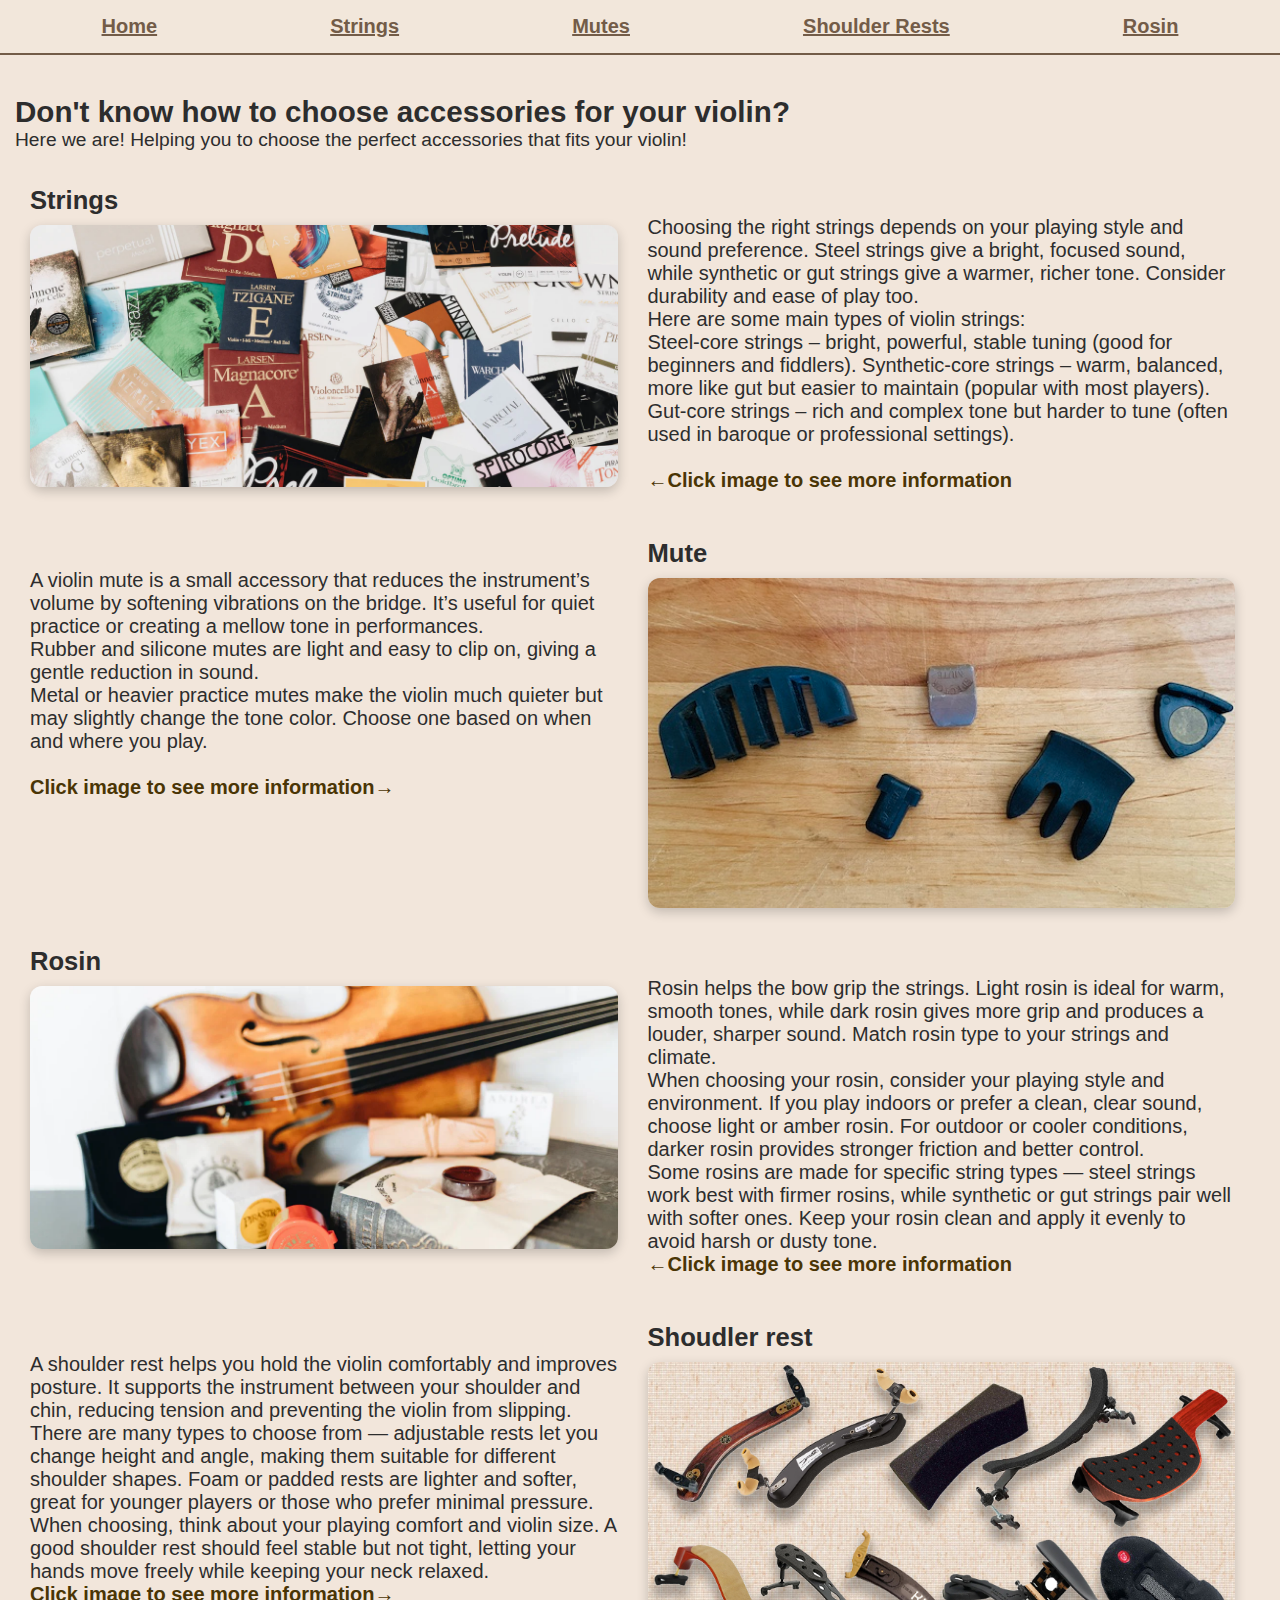
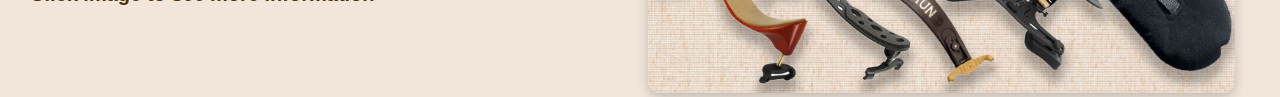
<file: index.html>
<!DOCTYPE html>
<html lang="en">
<head>
    <meta charset="UTF-8">
    <meta name="viewport" content="width=device-width, initial-scale=1.0">
    <link rel="stylesheet" href="style.css">
    <title>Document</title>
</head>
<body>
    <!-- Main Content -->
    <section class="nav-bar">
      <a href="index.html"><h1>Home</h1></a>
      <a href="strings index.html"><h1>Strings</h1></a>
      <a href="mute index.html"><h1>Mutes</h1></a>
      <a href="shoulder rest index.html"><h1>Shoulder Rests</h1></a>
      <a href="rosin index.html"><h1>Rosin</h1></a>
    </section>

    <main class="container"></main>

    <!-- Left side (Text + Accessories) -->
     <section class="info-section">
      <h1>Don't know how to choose accessories for your violin?</h1>
      <p>Here we are! Helping you to choose the perfect accessories that fits your violin!</p>

      <div class="categories">
        <!-- Strings -->
        <div class="category">
          <h1>Strings</h1>
          <a href="strings index.html">
            <img src="./images/Blog_Banner_1212x400-22_1200x1800.webp" alt="strings">
          </a>
        </div>

        <div class="text">
          <h2>Choosing the right strings depends on your playing style and sound preference. Steel strings give a bright, focused sound, while synthetic or gut strings give a warmer, richer tone. Consider durability and ease of play too.
          <br>Here are some main types of violin strings:
          <br>Steel-core strings – bright, powerful, stable tuning (good for beginners and fiddlers).
          Synthetic-core strings – warm, balanced, more like gut but easier to maintain (popular with most players).
          Gut-core strings – rich and complex tone but harder to tune (often used in baroque or professional settings).</br>
          <br><guide>←Click image to see more information</guide></h2>
        </div>
        <!-- Mute -->
        <div class="text">
          <h2>A violin mute is a small accessory that reduces the instrument’s volume by softening vibrations on the bridge. 
          It’s useful for quiet practice or creating a mellow tone in performances.
          <br>Rubber and silicone mutes are light and easy to clip on, giving a gentle reduction in sound.
          <br>Metal or heavier practice mutes make the violin much quieter but may slightly change the tone color. 
          Choose one based on when and where you play.</br>
          <br><guide>Click image to see more information→</guide></h2>
        </div>
        <div class="category">
          <h1>Mute</h1>
          <a href="mute index.html"><img src="images/mutesss.jpg" alt="mute"></a>
        </div>

        <!-- Rosin -->
        <div class="category">
          <h1>Rosin</h1>
          <a href="rosin index.html"><img src="images/ROSIN.webp" alt="rosin"></a>
        </div>
        <div class="text">
          <h2>Rosin helps the bow grip the strings. Light rosin is ideal for warm, smooth tones, while dark rosin gives more grip and produces a louder, sharper sound. Match rosin type to your strings and climate.
          <br>When choosing your rosin, consider your playing style and environment. If you play indoors or prefer a clean, clear sound, choose light or amber rosin. For outdoor or cooler conditions, darker rosin provides stronger friction and better control.
          <br>Some rosins are made for specific string types — steel strings work best with firmer rosins, while synthetic or gut strings pair well with softer ones. Keep your rosin clean and apply it evenly to avoid harsh or dusty tone.
          <br><guide>←Click image to see more information</guide></h2>
        </div>

        <!-- Shoulder Rest -->
        <div class="text">
          <h2>
            A shoulder rest helps you hold the violin comfortably and improves posture. It supports the instrument between your shoulder and chin, reducing tension and preventing the violin from slipping.
            <br>There are many types to choose from — adjustable rests let you change height and angle, making them suitable for different shoulder shapes. Foam or padded rests are lighter and softer, great for younger players or those who prefer minimal pressure.
            <br>When choosing, think about your playing comfort and violin size. A good shoulder rest should feel stable but not tight, letting your hands move freely while keeping your neck relaxed.
            <br><guide>Click image to see more information→</guide></h2>
        </div>
        <div class="category">
          <h1>Shoudler rest</h1>
          <a href="shoulder rest index.html"><img src="./images/30063.jpg" alt="shoulder rest"></a>
        </div>
      </div>
    </section>
</body>
</html>
</file>
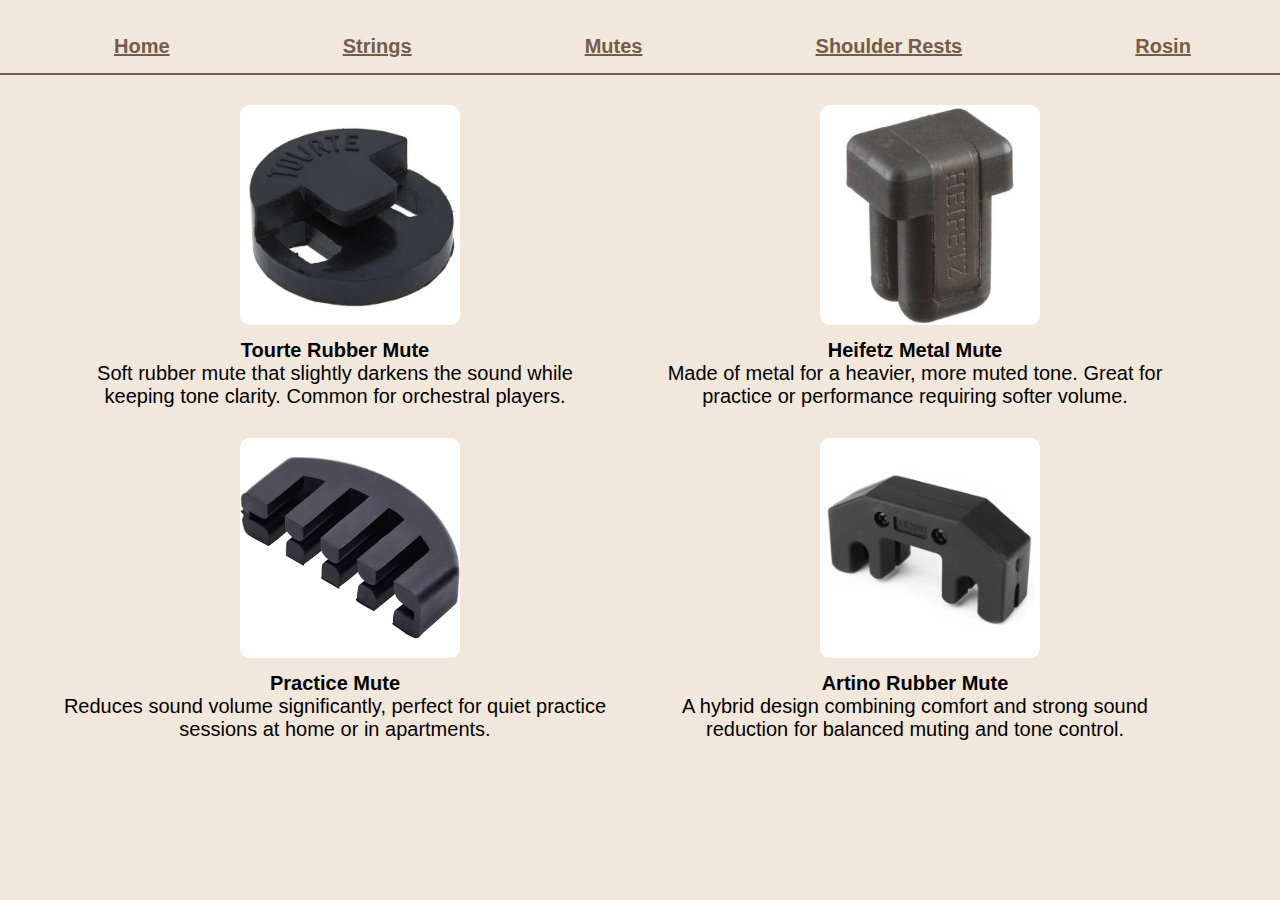
<file: mute index.html>
<!DOCTYPE html>
<html lang="en">
<head>
    <meta charset="UTF-8">
    <meta name="viewport" content="width=device-width, initial-scale=1.0">
    <link rel="stylesheet" href="mute style.css">
    <title>Document</title>
</head>
<body>
    <section class="nav-bar">
      <a href="index.html"><h1>Home</h1></a>
      <a href="strings index.html"><h1>Strings</h1></a>
      <a href="mute index.html"><h1>Mutes</h1></a>
      <a href="shoulder rest index.html"><h1>Shoulder Rests</h1></a>
      <a href="rosin index.html"><h1>Rosin</h1></a>
    </section>
    
    <section class="mute">
        <div class="mute-item">
            <img src="images/Tourte Rubber Mute.webp" alt="Tourte Rubber Mute">
            <p><b>Tourte Rubber Mute</b><br>Soft rubber mute that slightly darkens the sound while keeping tone clarity. Common for orchestral players.</p>
        </div>

        <div class="mute-item">
            <img src="images/Heifetz Metal Mute.jpeg" alt="Heifetz Metal Mute">
            <p><b>Heifetz Metal Mute</b><br>Made of metal for a heavier, more muted tone. Great for practice or performance requiring softer volume.</p>
        </div>

        <div class="mute-item">
            <img src="images/Practice Mute.jpg" alt="Practice Mute">
            <p><b>Practice Mute</b><br>Reduces sound volume significantly, perfect for quiet practice sessions at home or in apartments.</p>
        </div>

        <div class="mute-item">
            <img src="images/Artino Rubber Mute.webp" alt="Artino Rubber Mute">
            <p><b>Artino Rubber Mute</b><br>A hybrid design combining comfort and strong sound reduction for balanced muting and tone control.</p>
        </div>
    </section>
</body>
</html>
</file>
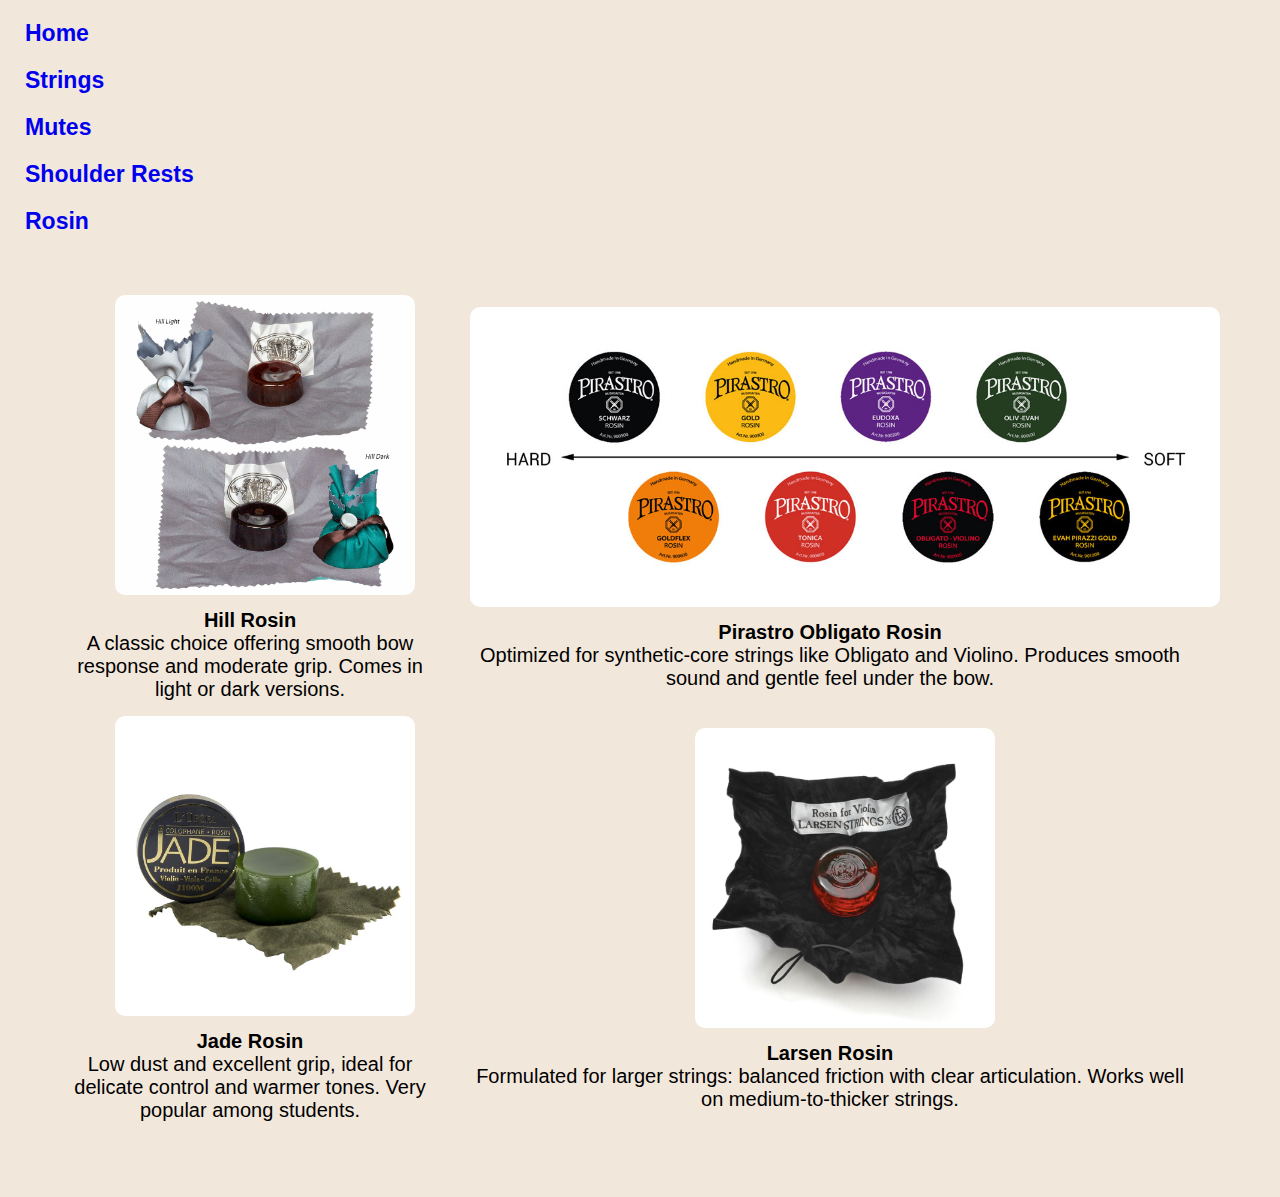
<file: rosin index.html>
<!DOCTYPE html>
<html lang="en">
<head>
    <meta charset="UTF-8">
    <meta name="viewport" content="width=device-width, initial-scale=1.0">
    <link rel="stylesheet" href="rosin style.css">
    <title>Document</title>
</head>
<body>
    <section class="nav-bar">
      <a href="index.html"><h1>Home</h1></a>
      <a href="strings index.html"><h1>Strings</h1></a>
      <a href="mute index.html"><h1>Mutes</h1></a>
      <a href="shoulder rest index.html"><h1>Shoulder Rests</h1></a>
      <a href="rosin index.html"><h1>Rosin</h1></a>
    </section>

    <section class="rosin">
    <div class="rosin-item">
      <img src="images/Hill Rosin" alt="Hill Rosin">
      <p><b>Hill Rosin</b><br>A classic choice offering smooth bow response and moderate grip. Comes in light or dark versions.</p>
    </div>

    <div class="rosin-item">
      <img src="images/Pirastro-Rosin-Texture-Chart-1-1.webp" alt="Pirastro Obligato Rosin">
      <p><b>Pirastro Obligato Rosin</b><br>Optimized for synthetic-core strings like Obligato and Violino. Produces smooth sound and gentle feel under the bow.</p>
    </div>

    <div class="rosin-item">
      <img src="images/Jade Rosin.jpg" alt="Jade Rosin">
      <p><b>Jade Rosin</b><br>Low dust and excellent grip, ideal for delicate control and warmer tones. Very popular among students.</p>
    </div>

    <div class="rosin-item">
      <img src="images/larsen rosin.jpg" alt="Larsen Rosin">
      <p><b>Larsen Rosin</b><br>Formulated for larger strings: balanced friction with clear articulation. Works well on medium-to-thicker strings.</p>
    </div>
  </section>
</body>
</html>
</file>
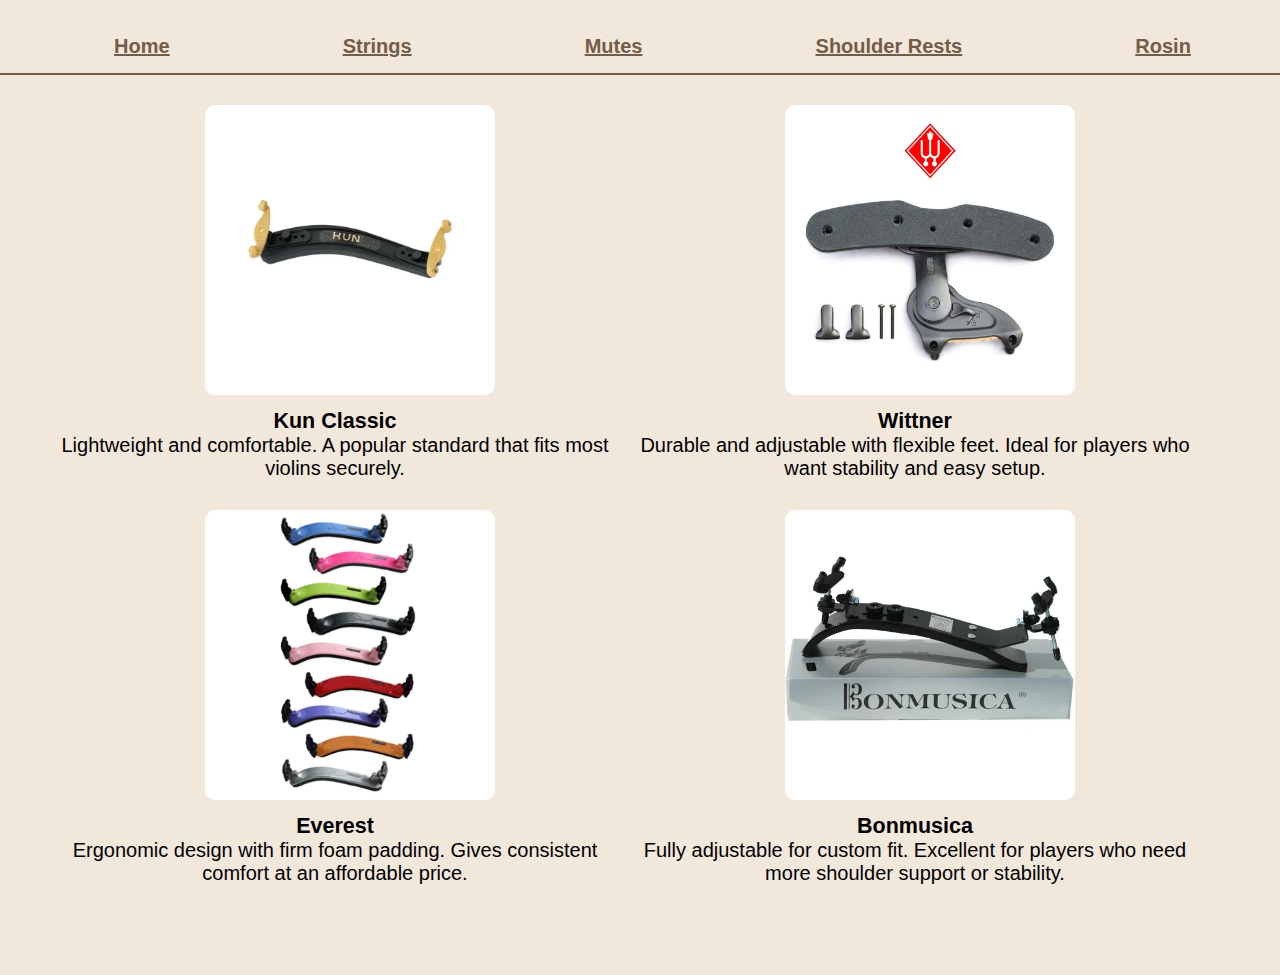
<file: shoulder rest index.html>
<!DOCTYPE html>
<html lang="en">
<head>
    <meta charset="UTF-8">
    <meta name="viewport" content="width=device-width, initial-scale=1.0">
    <link rel="stylesheet" href="shoulder rest style.css">
    <title>Document</title>
</head>
<body>
    <section class="nav-bar">
      <a href="index.html"><h1>Home</h1></a>
      <a href="strings index.html"><h1>Strings</h1></a>
      <a href="mute index.html"><h1>Mutes</h1></a>
      <a href="shoulder rest index.html"><h1>Shoulder Rests</h1></a>
      <a href="rosin index.html"><h1>Rosin</h1></a>
    </section>
    
    <section class="rests">
        <div class="rest">
            <img src="images/kun shoulder rest.webp" alt="Kun Classic Shoulder Rest">
            <p><strong>Kun Classic</strong><br>Lightweight and comfortable. A popular standard that fits most violins securely.</p>
        </div>

        <div class="rest">
            <img src="images/Wittner shoulder rest.webp" alt="Wittner Shoulder Rest">
            <p><strong>Wittner</strong><br>Durable and adjustable with flexible feet. Ideal for players who want stability and easy setup.</p>
        </div>

        <div class="rest">
            <img src="images/everst shoulder rest.webp" alt="Everest Shoulder Rest">
            <p><strong>Everest</strong><br>Ergonomic design with firm foam padding. Gives consistent comfort at an affordable price.</p>
        </div>

        <div class="rest">
            <img src="images/Bonmusica shoulder rest.webp" alt="Bonmusica Shoulder Rest">
            <p><strong>Bonmusica</strong><br>Fully adjustable for custom fit. Excellent for players who need more shoulder support or stability.</p>
        </div>
    </section>
</body>
</html>
</file>
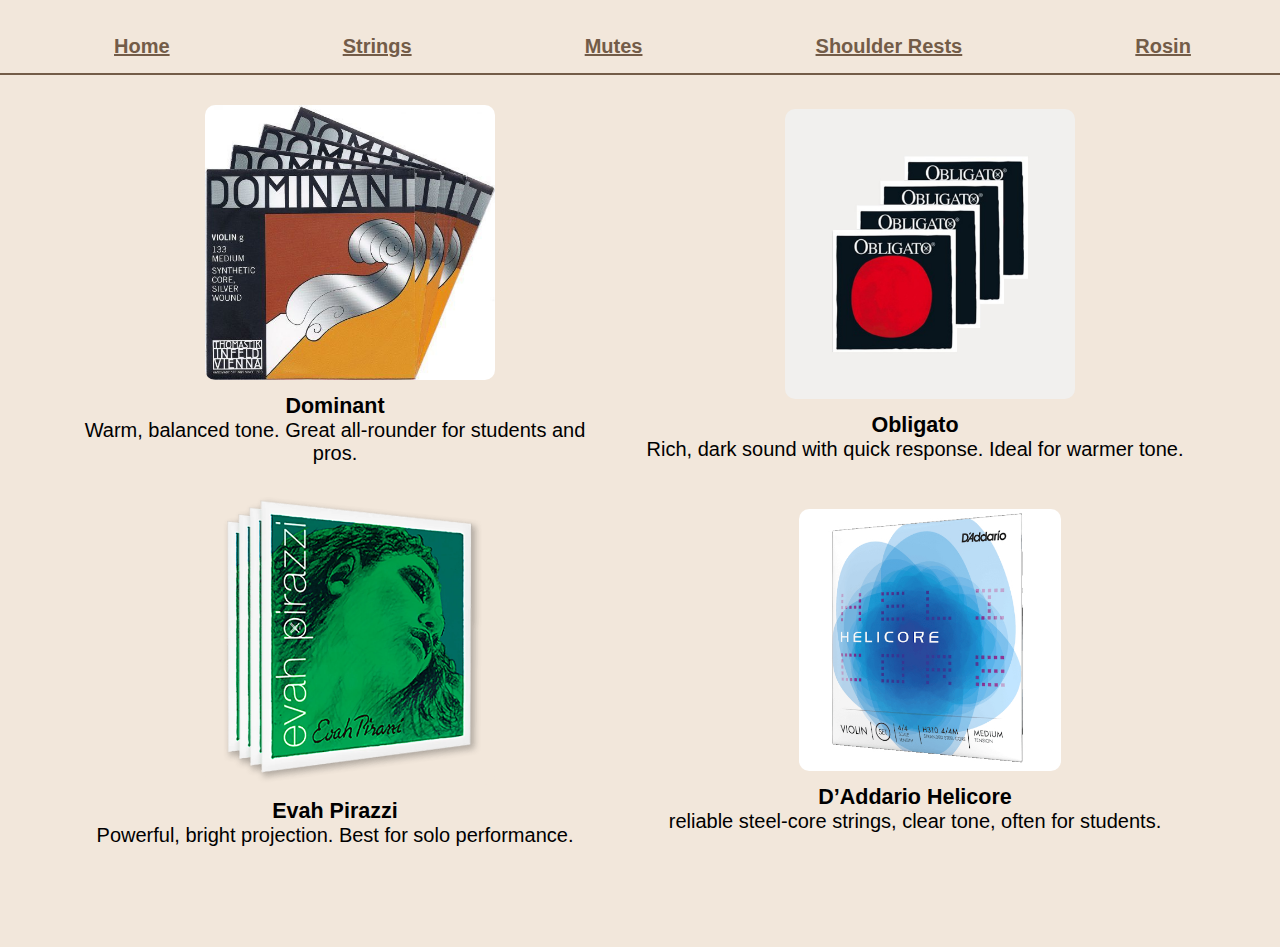
<file: strings index.html>
<!DOCTYPE html>
<html lang="en">
<head>
    <meta charset="UTF-8">
    <meta name="viewport" content="width=device-width, initial-scale=1.0">
    <link rel="stylesheet" href="strings style.css">
    <title>Document</title>
</head>
<body>
    <section class="nav-bar">
      <a href="index.html"><h1>Home</h1></a>
      <a href="strings index.html"><h1>Strings</h1></a>
      <a href="mute index.html"><h1>Mutes</h1></a>
      <a href="shoulder rest index.html"><h1>Shoulder Rests</h1></a>
      <a href="rosin index.html"><h1>Rosin</h1></a>
    </section>

    <section class="strings">
    <div class="string">
        <img src="images/dominant strings.jpg" alt="Dominant strings">
        <p><strong>Dominant</strong><br>Warm, balanced tone. Great all-rounder for students and pros.</p>
    </div>

    <div class="string">
        <img src="images/Obligato strings.jpg" alt="Obligato Strings">
        <p><strong>Obligato</strong>
        <br>Rich, dark sound with quick response. Ideal for warmer tone.</p>
    </div>

    <div class="string">
        <img src="images/evah pirazzi strings.webp" alt="Evah Pirazzi Strings">
        <p><strong>Evah Pirazzi</strong>
        <br>Powerful, bright projection. Best for solo performance.</p>
    </div>

    <div class="string">
        <img src="images/D’Addario Helicore strings.jpg" alt="D’Addario Helicore Strings">
        <p><strong>D’Addario Helicore</strong><br>reliable steel-core strings, clear tone, often for students.</p>
    </div>
</section>
</body>
</html>
</file>
<file: style.css>
* {
  margin: 0;
  padding: 0;
  box-sizing: border-box;
  font-family:'Lucida Sans', 'Lucida Sans Regular', 'Lucida Grande', 'Lucida Sans Unicode', Geneva, Verdana, sans-serif;}

.nav-bar {
  display: flex;
  justify-content: space-around;
  padding: 15px;
  font-weight: bold;
  background-color: #f2e7db;
  border-bottom: 2px solid #735c48;
  text-align: center;
  text-decoration: none;
  outline: none;
}

.nav-bar h1 {
  font-weight: bold;
  font-size: 20px;
  color: #735c48;
  text-decoration-color: #735c48;
}

a{
  color:#735c48;
}

body {
  background-color: #f2e6db; 
  color: #2d2d2d;
}

/* Main Layout */
.container {
  display: grid;
  grid-template-columns: 2fr 1fr;
  gap: 30px;
  padding: 20px;
  align-items: center;
}

/* Info section (left side) */
.info-section{
  margin-left: 15px;
  margin-right: 15px;
}

.info-section h1 {
  font-size: 1.85rem;
}

.info-section p {
  margin-bottom: 20px;
  font-size: 1.2rem;
  grid-template-columns: 1fr 1fr;
}

.categories {
  display: grid;
  grid-template-columns: 1fr 1fr;  
  gap: 30px;                        
  margin-top: 30px;   
  margin-left: 15px;
  margin-right: 30px;
  width:auto;
}

.text h2 {
  margin-bottom: 12px; 
  padding-top: 35px;
  font-weight:normal;
  font-size: 20px;
}

.category h1{
  padding-top: 5px;
  font-size: 1.6rem;
  margin-bottom: 10px;
}

.category img {
  width: 100%;                     
  height:max-content;
  border-radius: 12px;            
  box-shadow: 0 4px 12px rgba(0,0,0,0.2); 
  transition: transform 0.3s ease;
}

.category img:hover {
  transform: scale(1.05);          
}

/*Footer*/
footer {
  text-align: center;
  padding: 20px;
  font-size: 0.9rem;
  margin-top: 20px;
  border-top: 2px solid #ddd;
}

.text guide{
  color:#4a3505;
  font-weight: bold;
}
</file>
<file: mute style.css>
* {
  margin: 0;
  padding: 0;
  box-sizing: border-box;
  font-family:'Lucida Sans', 'Lucida Sans Regular', 'Lucida Grande', 'Lucida Sans Unicode', Geneva, Verdana, sans-serif;
  background-color: #f2e7db;
  outline: none;
  border: none;
}
.nav-bar {
  display: flex;
  justify-content: space-around;
  padding: 15px;
  font-weight: bold;
  background-color: #f2e7db;
  border-bottom: 2px solid #735c48;
  text-align: center;
  text-decoration: none;
  outline: none;
}

.nav-bar h1 {
  font-weight: bold;
  font-size: 20px;
  color: #735c48;
  text-decoration-color: #735c48;
}

a{
  color:#735c48;
}

.mute{
  grid-template-columns: 2fr 1fr;
  padding: 30px;
  align-items: center;
  display: grid;
  grid-template-columns:repeat(2, 1fr);
  margin-right: 30px;
  margin-left: 30px;
  margin-bottom: 30px;
  justify-items: center;
}

.mute-item{
  text-align: center;
  margin-bottom: 20px;
}

.mute-item img{
  width: 220px;                    
  height: 220px;
  border-radius: 10px;
  object-fit:cover;
}

.mute-item p{
    font-size: 20px;
    margin-right: 30px;
    margin-top: 10px;
    margin-bottom: 10px;
}

.mute-item strong{
  font-size: 21.5px;
}

h1{
    margin-left: 25px;
    margin-top: 20px;
    font-size: 23px;
}
</file>
<file: rosin style.css>
* {
  margin: 0;
  padding: 0;
  box-sizing: border-box;
  font-family:'Lucida Sans', 'Lucida Sans Regular', 'Lucida Grande', 'Lucida Sans Unicode', Geneva, Verdana, sans-serif;
  background-color: #f2e7db;
  border-bottom: 2px solid #ddd;
  outline: none;
  border: none;
  text-decoration: none;
}

.rosin{
  grid-template-columns: 2fr 1fr;
  padding: 30px;
  align-items: center;
  display: grid;
  grid-template-columns:repeat(2, 1fr);
  margin-top: 30px;
  margin-right: 30px;
  margin-left: 30px;
  margin-bottom: 30px;
  justify-items: center;
}

.rosin-item{
    text-align: center;
}

.rosin-item img{
  width:auto;                     
  height: 300px;
  border-radius: 10px;
  object-fit: cover;
}

.rosin-item p{
    font-size: 20px;
    margin-right: 30px;
    margin-top: 10px;
    margin-bottom: 15px;
}

h1{
    margin-left: 25px;
    margin-top: 20px;
    font-size: 23px;
}
</file>
<file: shoulder rest style.css>
* {
  margin: 0;
  padding: 0;
  box-sizing: border-box;
  font-family:'Lucida Sans', 'Lucida Sans Regular', 'Lucida Grande', 'Lucida Sans Unicode', Geneva, Verdana, sans-serif;
  background-color: #f2e7db;
}

.nav-bar {
  display: flex;
  justify-content: space-around;
  padding: 15px;
  font-weight: bold;
  background-color: #f2e7db;
  border-bottom: 2px solid #735c48;
  text-align: center;
  text-decoration: none;
  outline: none;
}

.nav-bar h1 {
  font-weight: bold;
  font-size: 20px;
  color: #735c48;
  text-decoration-color: #735c48;
}

a{
  color:#735c48;
}

.rests{
  grid-template-columns: 2fr 1fr;
  padding: 30px;
  align-items: center;
  display: grid;
  grid-template-columns:repeat(2, 1fr);
  margin-right: 30px;
  margin-left: 30px;
  margin-bottom: 30px;
  justify-items: center;
}

.rest{
    text-align: center;
    margin-bottom: 20px;
}

.rest img{
  width: 50%;                     
  height:max-content;
  border-radius: 10px;
  object-fit: contain;
}

.rest p{
    font-size: 20px;
    margin-right: 30px;
    margin-top: 10px;
    margin-bottom: 10px;
}

.rest strong{
  font-size: 21.5px;
}

h1{
    margin-left: 25px;
    margin-top: 20px;
    font-size: 23px;
}
</file>
<file: strings style.css>
* {
  margin: 0;
  padding: 0;
  box-sizing: border-box;
  font-family:'Lucida Sans', 'Lucida Sans Regular', 'Lucida Grande', 'Lucida Sans Unicode', Geneva, Verdana, sans-serif;
  background-color: #f2e7db;
  outline: none;
  border: none;
}

.nav-bar {
  display: flex;
  justify-content: space-around;
  padding: 15px;
  font-weight: bold;
  background-color: #f2e7db;
  border-bottom: 2px solid #735c48;
  text-align: center;
  text-decoration: none;
  outline: none;
}

.nav-bar h1 {
  font-weight: bold;
  font-size: 20px;
  color: #735c48;
  text-decoration-color: #735c48;
}

a{
  color:#735c48;
}

.strings{
  grid-template-columns: 2fr 1fr;
  padding: 30px;
  align-items: center;
  display: grid;
  grid-template-columns:repeat(2, 1fr);
  margin-right: 30px;
  margin-left: 30px;
  margin-bottom: 40px;
  justify-items: center;
}

.string{
    text-align: center;
    margin-bottom: 20px;
}

.string img{
  width: 50%;                     
  height:max-content;
  border-radius: 10px;
  object-fit: contain;
}

.string p{
    font-size: 20px;
    margin-right: 30px;
    margin-top: 10px;
    margin-bottom: 10px;
}

.string strong{
  font-size: 21.5px;
}

h1{
    margin-left: 25px;
    margin-top: 20px;
    font-size: 23px;
}
</file>
